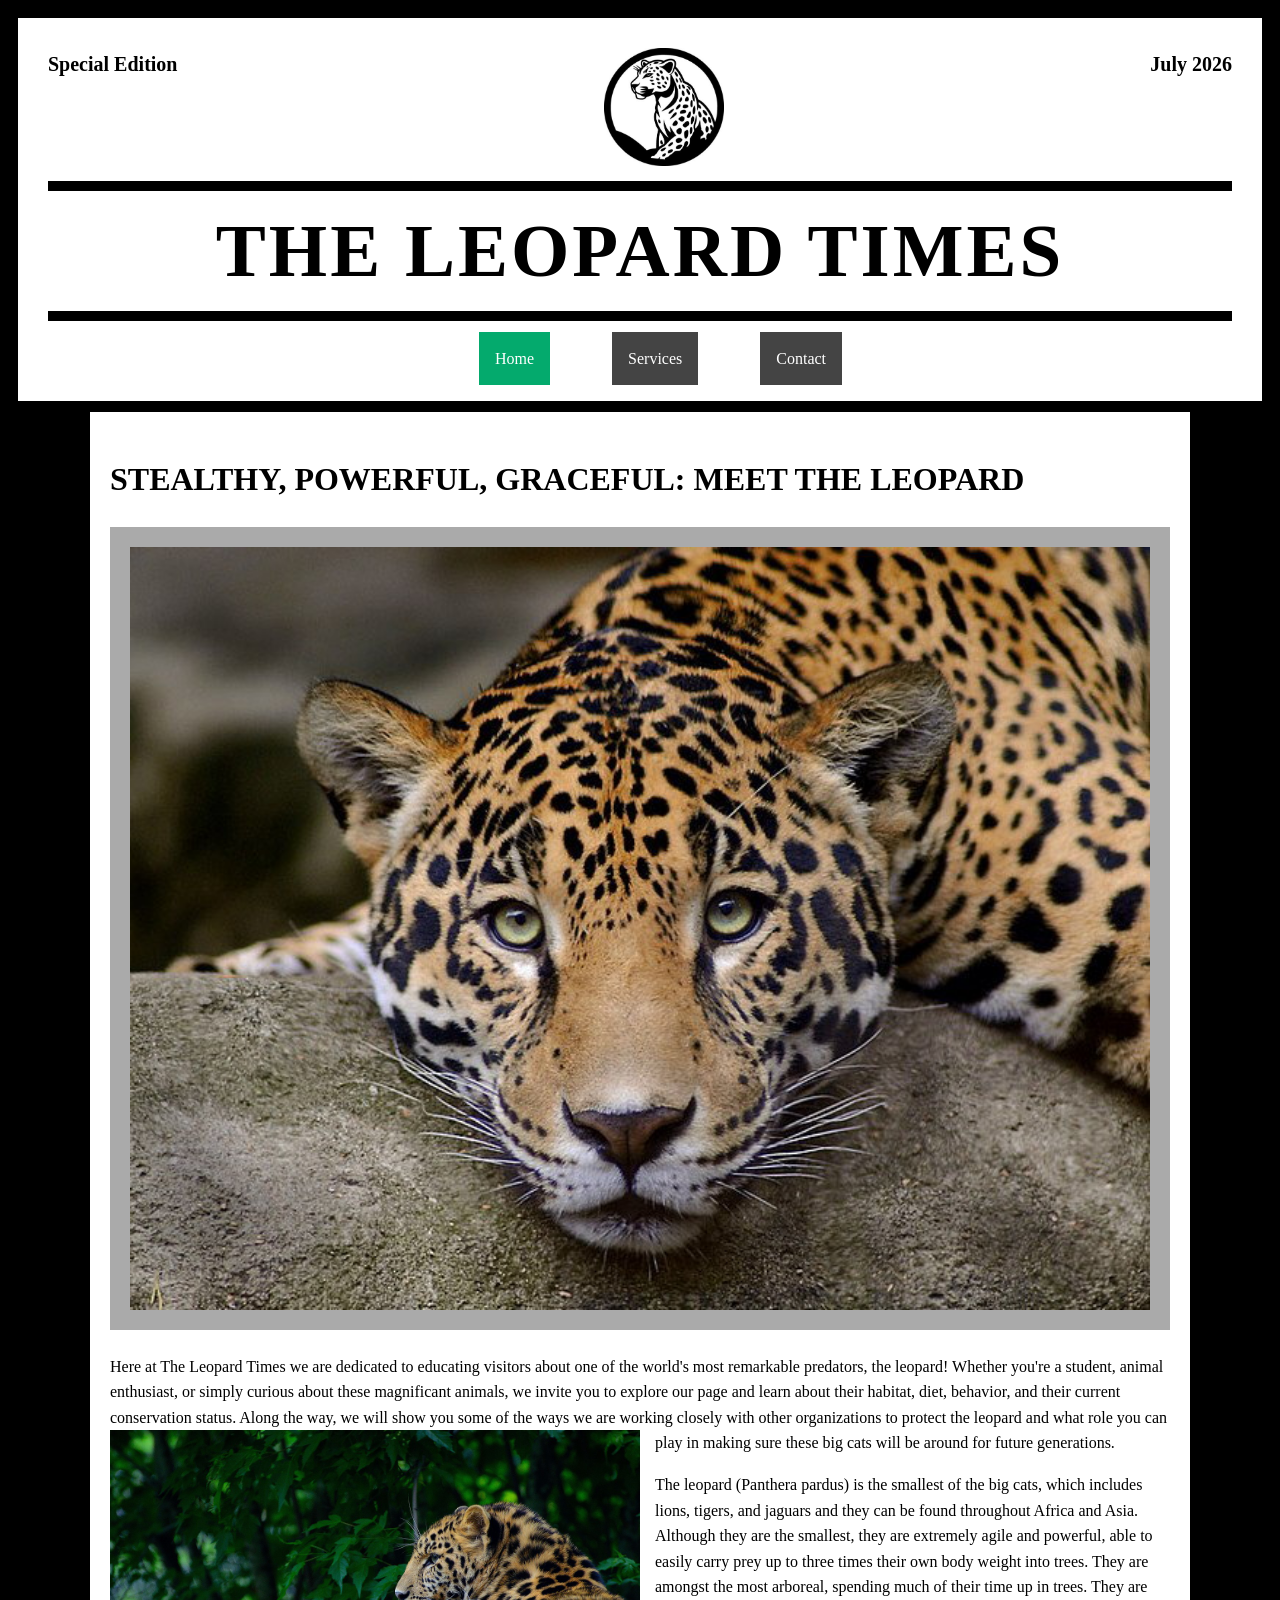
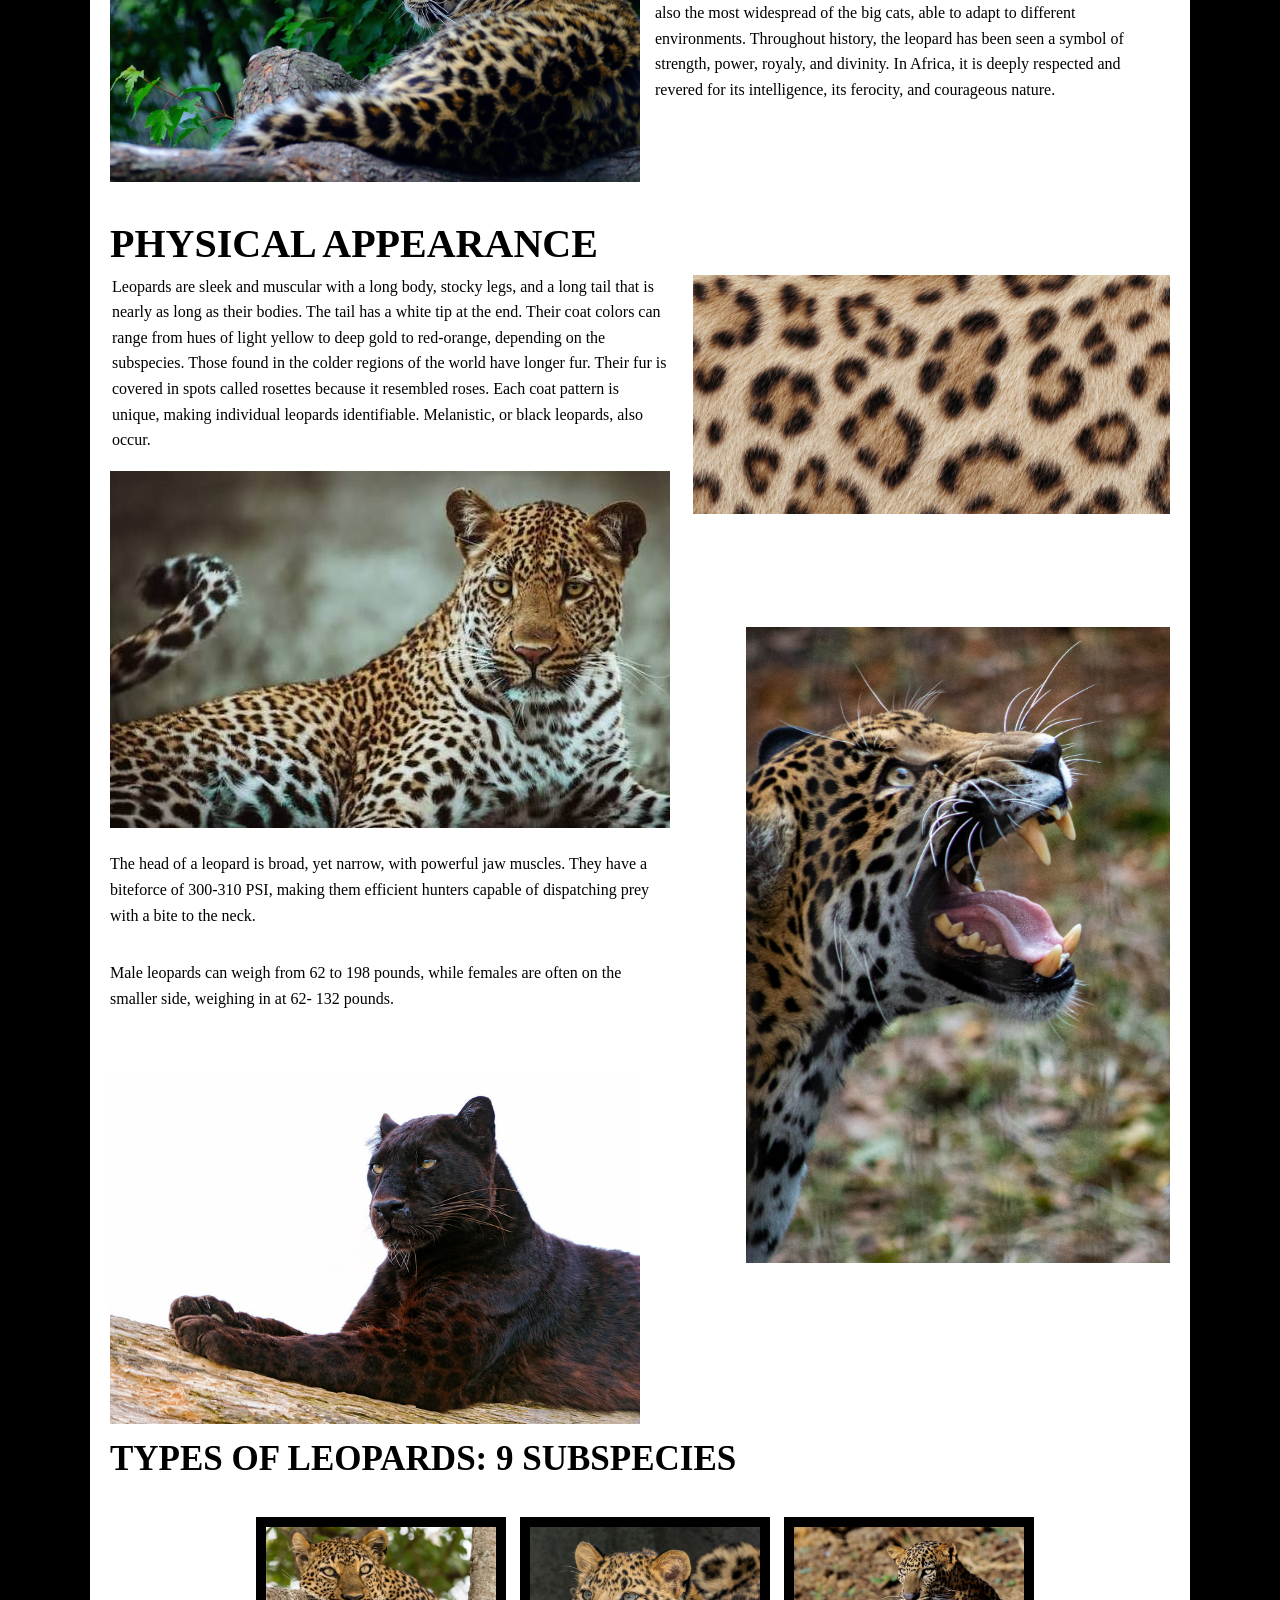
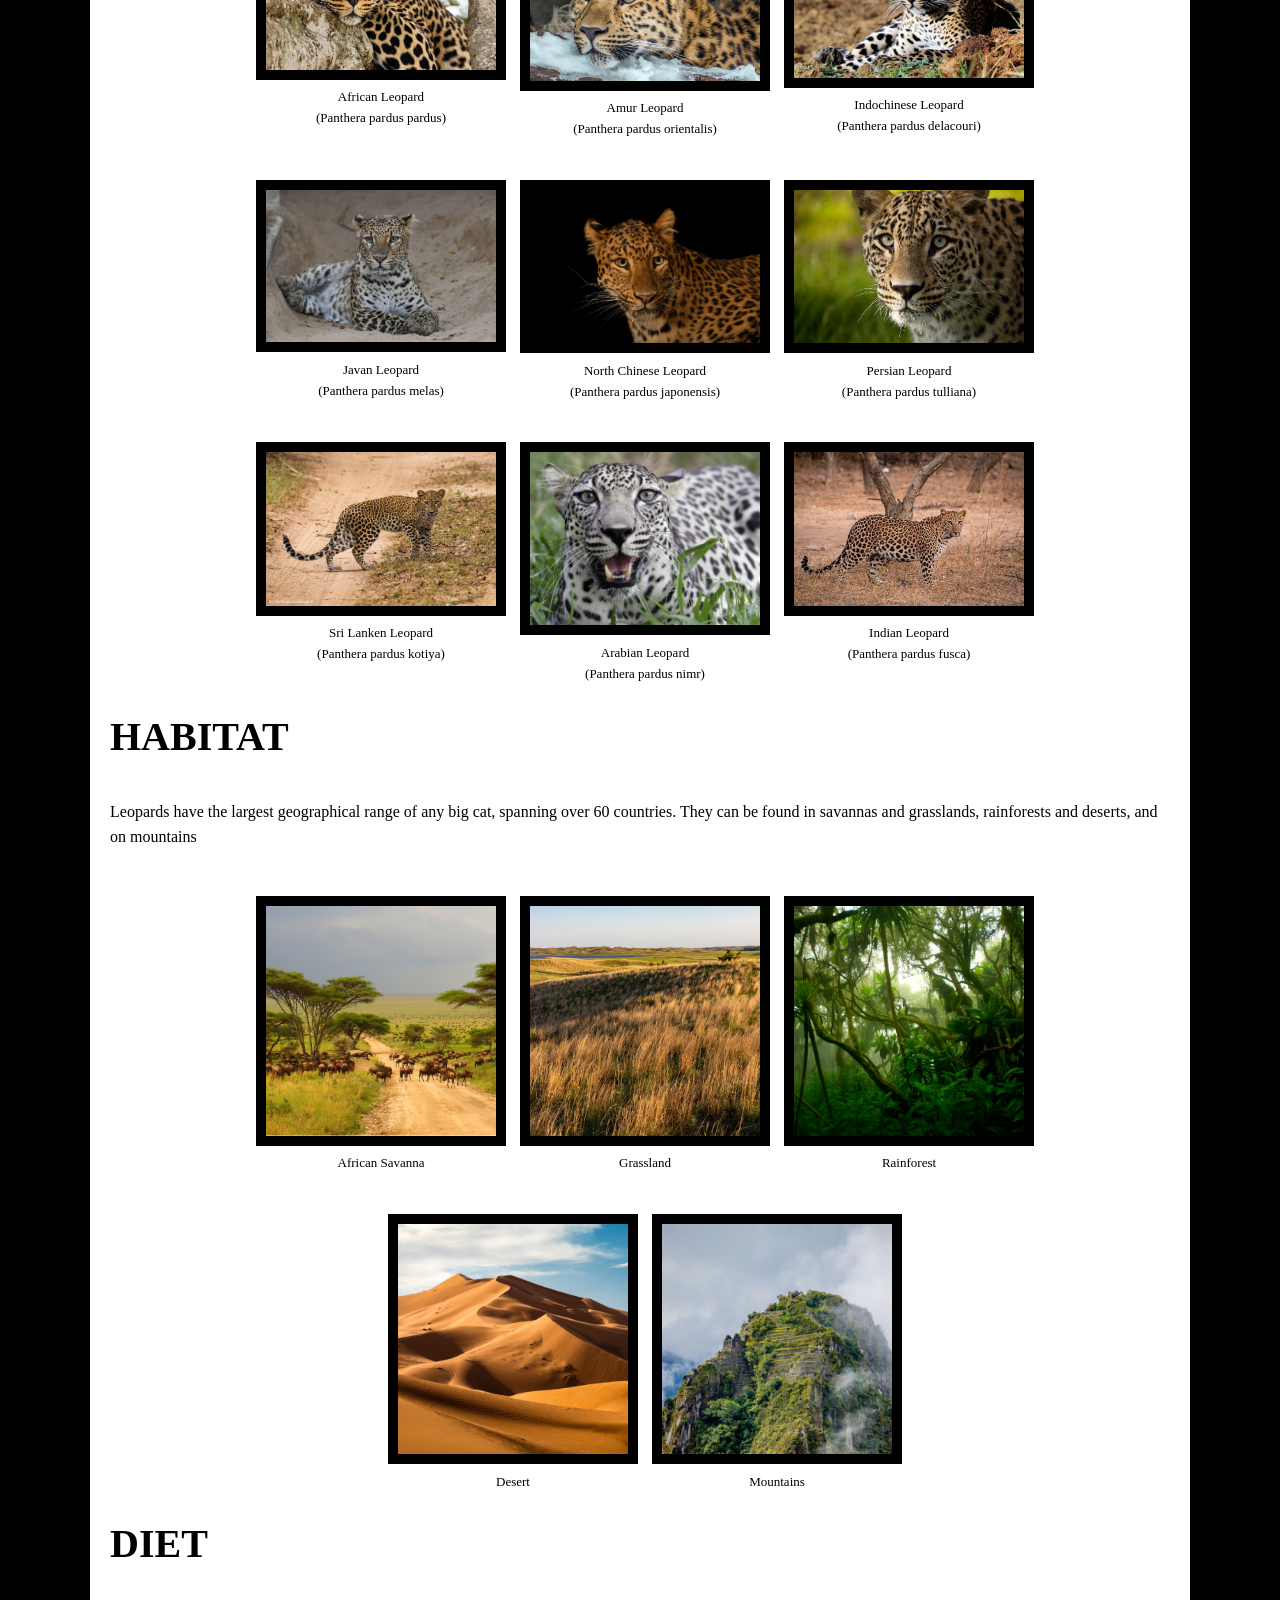
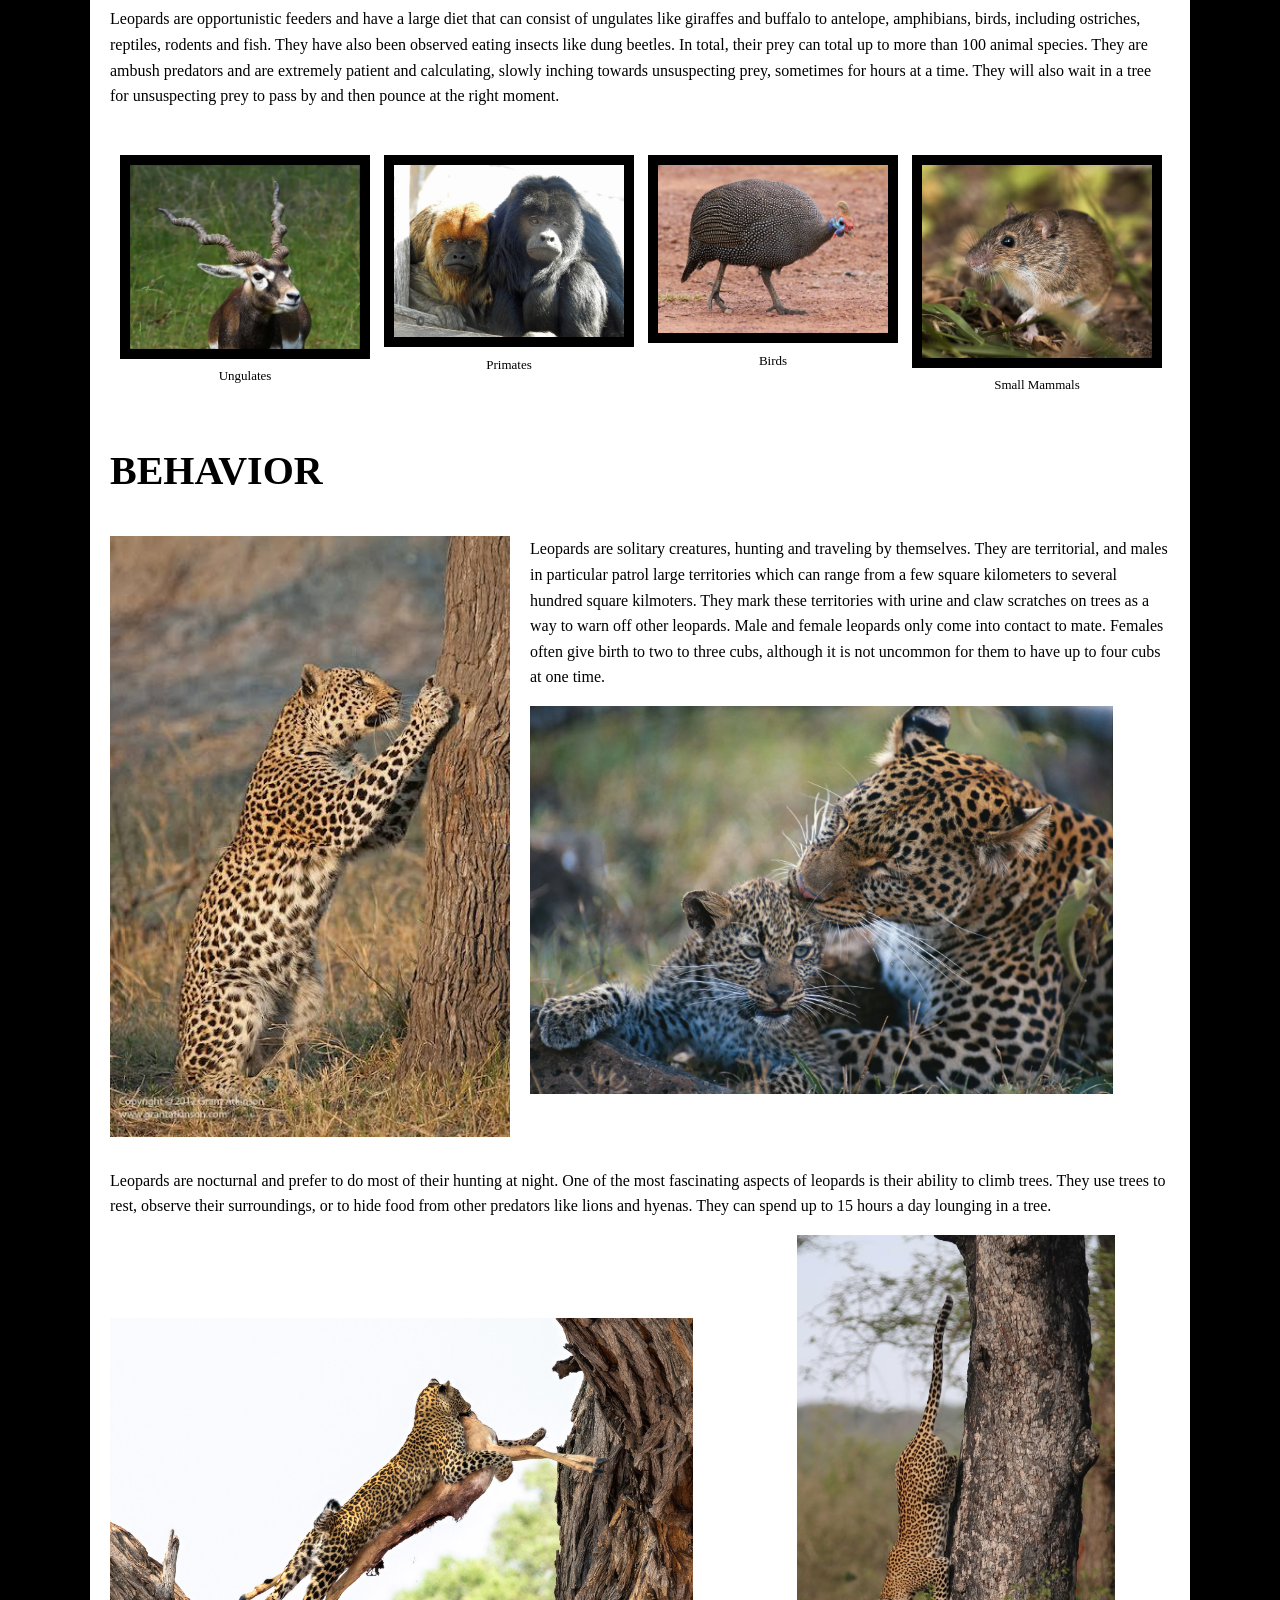
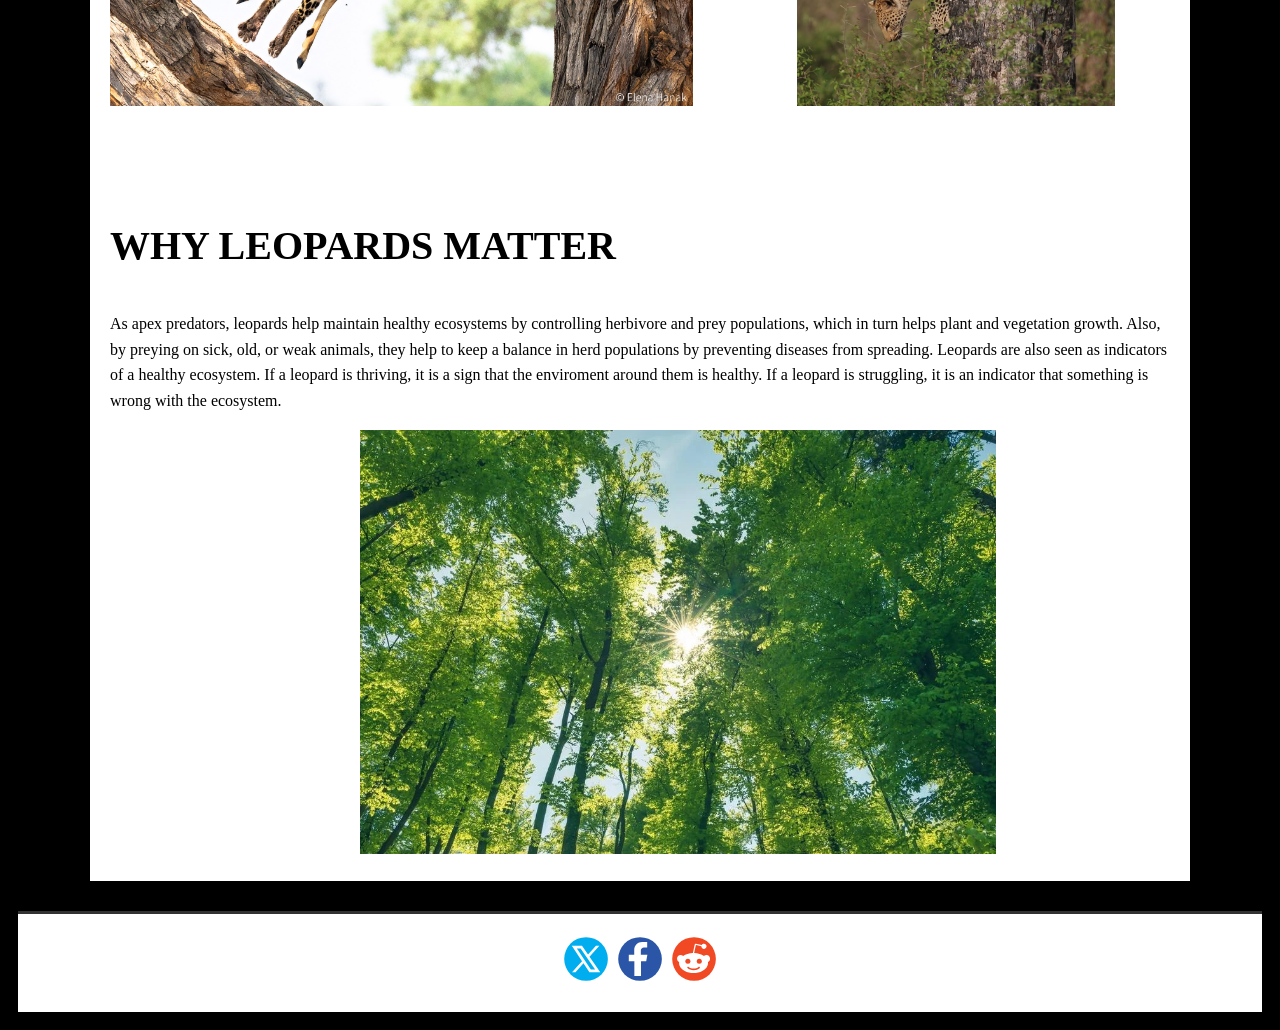
<file: index.html>
<!DOCTYPE html>
<html>
<head>
    
  <meta charset="UTF-8">
  <title>Leopard Website</title>
  <link rel="stylesheet" href="styles.css">
</head>

<body>

<header class="header">
    <h2 class="special">Special Edition</h2>
    <h2 class="date">July 2026</h2>
    <img class="leo-logo" src="images/VectorIconLeo.jpg">
    <h1 class="title">THE LEOPARD TIMES</h1>
</header>

<nav class="nav">
  <ul>
    <li><a class="active" href="index.html">Home</a></li>
    <li><a href="services.html">Services</a></li>
    <li><a href="contact.html">Contact</a></li>
  </ul>
</nav>

<main class="main">
     <h1> STEALTHY, POWERFUL, GRACEFUL: MEET THE LEOPARD</h1>
     <img class="headline-intro-image" src="images/IndianLeopard.jpg">
    
    
    <p> Here at The Leopard Times we are dedicated to educating visitors about one of the world's most remarkable predators, the leopard! Whether you're a student, animal enthusiast, or simply curious about these magnificant animals, we invite you to explore our page and learn about their habitat, diet, behavior, and their current conservation status. Along the way, we will show you some of the ways we are working closely with other organizations to protect the leopard and what role you can play in making sure these big cats will be around for future generations. 
   
<img class= "intro-image" src="images/AmurForest.jpg">
            
<p> The leopard (Panthera pardus) is the smallest of the big cats, which includes lions, tigers, and jaguars and they can be found throughout Africa and Asia. Although they are the smallest, they are extremely agile and powerful, able to easily carry prey up to three times their own body weight into trees. They are amongst the most arboreal, spending much of their time up in trees. They are also the most widespread of the big cats, able to adapt to different environments. Throughout history, the leopard has been seen a symbol of strength, power, royaly, and divinity. In Africa, it is deeply respected and revered for its intelligence, its ferocity, and courageous nature. 
    
    <h2 class="physical-appearance-title">PHYSICAL APPEARANCE</h2> 
    
    <p class="p-physical">Leopards are sleek and muscular with a long body, stocky legs, and a long tail that is nearly as long as their bodies. The tail has a white tip at the end. Their coat colors can range from hues of light yellow to deep gold to red-orange, depending on the subspecies. Those found in the colder regions of the world have longer fur. Their fur is covered in spots called rosettes because it resembled roses. Each coat pattern is unique, making individual leopards identifiable. Melanistic, or black leopards, also occur. </p>
    
    <img class="leo12" src="images/LeoAppearance.jpeg">
    <img class="fur-pattern" src="images/LeopardFurPattern.jpeg">
    
    <p class="p-physical-2">The head of a leopard is broad, yet narrow, with powerful jaw muscles. They have a biteforce of 300-310 PSI, making them efficient hunters capable of dispatching prey with a bite to the neck.</p> 
    <p class="p-physical-3">Male leopards can weigh from 62 to 198 pounds, while females are often on the smaller side, weighing in at 62- 132 pounds. </p>
    <img class="jaws" src="images/jaws.jpeg" alt="Jaws">
    <img class="blackleopard" src="images/Tambako.jpg" alt="Black Leopard">
    
    
  
    
   <!--SUBSPECIES START-->      
    
     <h2 class="subspecies-title">TYPES OF LEOPARDS: 9 SUBSPECIES</h2> 
    
    <div class="subspecies-gallery">
    <figure class="sub-item">
    <a href="https://www.jungledragon.com/specie/4109/african_leopard.html"><img class="sub-image" src="images/AfricanLeopard.webp" alt="africanleopard"></a><figcaption>African Leopard<br>(Panthera pardus pardus)</figcaption>
    </figure>
        
        
           <figure class="sub-item">
        <a href="https://www.jungledragon.com/specie/269/amur_leopard.html"><img class="sub-image" src="images/AmurLeopard.jpg" alt="amurleopard"></a>
        <figcaption>Amur Leopard<br>(Panthera pardus orientalis)</figcaption>
        </figure>
        
      <figure class="sub-item">
          <a href="https://en.wikipedia.org/wiki/Indochinese_leopard"><img class="sub-image" src="images/IndoChineseLeopard.jpg" alt="indochineseleopard"></a><figcaption>Indochinese Leopard<br>(Panthera pardus delacouri) </figcaption></figure>
    
    <figure class="sub-item">
    <a href="https://en.wikipedia.org/wiki/Javan_leopard"><img class="sub-image" src="images/JavanLeopard.jpeg" alt="javanleopard"></a><figcaption>Javan Leopard<br>(Panthera pardus melas)</figcaption>
    </figure>
    
  
    <figure class="sub-item">
        <a href="https://zooszeged.hu/en/north-chinese-leopard/"><img class="sub-image" src="images/NorthChineseLeopard.jpg" alt="northchineseleopard"></a>
    <figcaption>North Chinese Leopard<br>(Panthera pardus japonensis)</figcaption>
    </figure>
    
   <figure class="sub-item"> 
       <a href="https://en.wikipedia.org/wiki/Panthera_pardus_tulliana"><img class="sub-image" src="images/PersianLeopard.jpeg" alt="persianleopard"></a>
    <figcaption>Persian Leopard<br>(Panthera pardus tulliana)</figcaption>
    </figure>
       
       
   <figure class="sub-item">     
  <a href="https://en.wikipedia.org/wiki/Sri_Lankan_leopard"><img class="sub-image" src="images/SriLankanLeopard.webp" alt="srilankanleopard"></a>
        <figcaption>Sri Lanken Leopard<br>(Panthera pardus kotiya)</figcaption>
    </figure>
        
        <figure class="sub-item">  
    <a href="https://www.jungledragon.com/specie/34278/arabian_leopard.html"><img class="sub-image" src="images/ArabianLeopard.webp" alt="arabianleopard"></a>
    <figcaption>Arabian Leopard<br>(Panthera pardus nimr)</figcaption>
    </figure>
    
       <figure class="sub-item">  
    <a href="https://www.jungledragon.com/specie/2795/indian_leopard.html"><img class="sub-image" src="images/IndianLeopardHab.webp" alt="indianleopard"></a>
    <figcaption>Indian Leopard<br> (Panthera pardus fusca)</figcaption>
    </figure>
         </div>  
    
<!--SUBSPECIES END-->
    
    
    

    
    <!--HABITAT START-->
    
    <h2 class="habitat-title">HABITAT</h2>
    <p class="p-habitat">Leopards have the largest geographical range of any big cat, spanning over 60 countries. They can be found in savannas and grasslands, rainforests and deserts, and on mountains</p>
    
    <div class="habitat-gallery">
    <figure class="hab-item">
    <a href="https://en.wikipedia.org/wiki/Savanna"><img class="hab-image" src="images/AfricanSavanna.jpg" alt="africansavanna"></a><figcaption>African Savanna</figcaption>
    </figure>
        
        
       <figure class="hab-item">
          <a href="https://en.wikipedia.org/wiki/Grassland"><img class="hab-image" src="images/Grassland.webp"></a><figcaption>Grassland </figcaption></figure>
        
      <figure class="hab-item">
          <a href="https://en.wikipedia.org/wiki/Rainforest"><img class="hab-image" src="images/Tropical_Cloud.jpg"></a><figcaption>Rainforest</figcaption></figure>
    
    <figure class="hab-item">
    <a href="https://en.wikipedia.org/wiki/Desert"><img class="hab-image" src="images/Dunes.avif" alt="desert"></a><figcaption>Desert</figcaption>
    </figure>
    
  
    <figure class="hab-item">
        <a href="https://en.wikipedia.org/wiki/Mountain"><img class="hab-image" src="images/ChrisM.jpg" alt="mountains"></a>
    <figcaption>Mountains</figcaption>
    </figure>
    
   
 </div>

<!--HABITAT END--> 
    
 <!--DIET START-->  
    <h2 class="diet-title">DIET</h2>
    
    
    <p class="p-diet">Leopards are opportunistic feeders and have a large diet that can consist of ungulates like giraffes and buffalo to antelope, amphibians, birds, including ostriches, reptiles, rodents and fish. They have also been observed eating insects like dung beetles. In total, their prey can total up to more than 100 animal species. They are ambush predators and are extremely patient and calculating, slowly inching towards unsuspecting prey, sometimes for hours at a time. They will also wait in a tree for unsuspecting prey to pass by and then pounce at the right moment.</p>
    
    <figure class="diet-item">
        <a href="https://en.wikipedia.org/wiki/Ungulate"><img class="diet-image" src="images/Ungulate.jpg" alt="ungulates"></a>
    <figcaption>Ungulates</figcaption>
    </figure>
    
    <figure class="diet-item">
        <a href="https://en.wikipedia.org/wiki/Primate"><img class="diet-image" src="images/HowlerMonk.jpeg" alt="primates"></a>
    <figcaption>Primates</figcaption>
    </figure>
    
    <figure class="diet-item">
        <a href="https://en.wikipedia.org/wiki/Bird"><img class="diet-image" src="images/HelmetedGuineaFowl.webp" alt="birds"></a>
    <figcaption>Birds</figcaption>
    </figure>
    
    <figure class="diet-item">
        <a href="https://en.wikipedia.org/wiki/Small_mammal"><img class="diet-image" src="images/LeoMouseFood.jpeg" alt="smallmammals"></a>
    <figcaption>Small Mammals</figcaption>
    </figure>
    
    
    
    <!--DIET END-->   
    
    <!--BEHAVIOR START-->  
    <h2 class="behavior-title">BEHAVIOR</h2>
    
    <img class="behavior-image2" src="images/TreeScratchLeo.jpeg">
    
    <p class="p-behavior">Leopards are solitary creatures, hunting and traveling by themselves. They are territorial, and males in particular patrol large territories which can range from a few square kilometers to several hundred square kilmoters. They mark these territories with urine and claw scratches on trees as a way to warn off other leopards. Male and female leopards only come into contact to mate. Females often give birth to two to three cubs, although it is not uncommon for them to have up to four cubs at one time.</p>
    
    <img class="behavior-image3" src="images/LeopardCub.webp">
        
    <p>Leopards are nocturnal and prefer to do most of their hunting at night. One of the most fascinating aspects of leopards is their ability to climb trees. They use trees to rest, observe their surroundings, or to hide food from other predators like lions and hyenas. They can spend up to 15 hours a day lounging in a tree. </p>
    
    <img class="behavior-image1" src="images/ElenaHanak.jpg">
    
    <img class="prowl-leo" src="images/LeoDownTree.avif">
    
    
    
     <!--BEHAVIOR END-->  
    
    <h2 class="matter-title">WHY LEOPARDS MATTER</h2>
    <p class="p-matter"> As apex predators, leopards help maintain healthy ecosystems by controlling herbivore and prey populations, which in turn helps plant and vegetation growth. Also, by preying on sick, old, or weak animals, they help to keep a balance in herd populations by preventing diseases from spreading. Leopards are also seen as indicators of a healthy ecosystem. If a leopard is thriving, it is a sign that the enviroment around them is healthy. If a leopard is struggling, it is an indicator that something is wrong with the ecosystem. </p>
    
    <img class="healthyeco" src="images/Trees.webp">
 </main>
    
<!--FOOTER START-->

<footer class="footer">
 <a href="https://x.com/home"><img class="logo" src="images/X.svg"></a>
   <a href="https://www.facebook.com/christina.hernandez.488598"><img class="logo" src="images/Fb.svg"></a>
    <a href="https://www.reddit.com/user/MindlessMode8254/"><img class="logo" src="images/Reddit.svg"></a>
</footer>
    
<!--FOOTER END-->
    
</body>
</html>
</file>
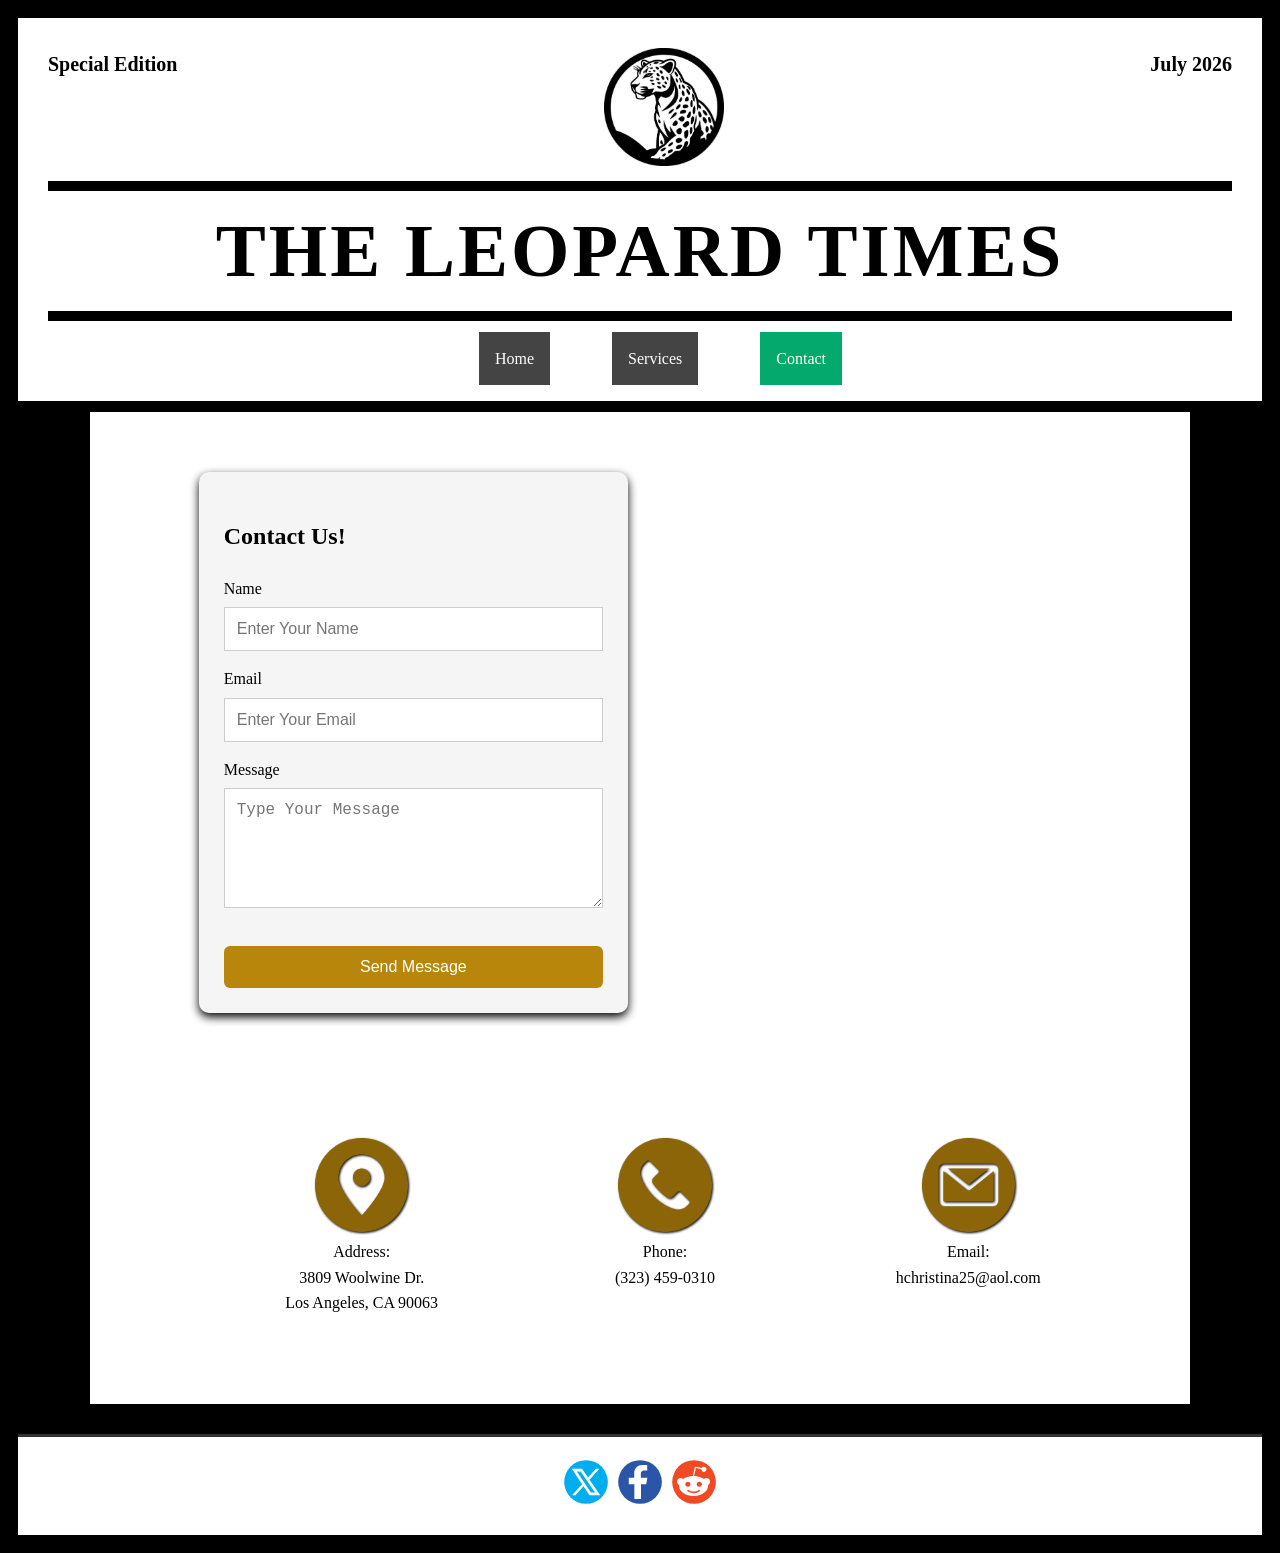
<file: contact.html>
<!DOCTYPE html>
<html>
<head>
    
  <meta charset="UTF-8">
  <title>Leopard Website</title>
  <link rel="stylesheet" href="styles.css">
</head>

<body>

<header class="header">
    <h2 class="special">Special Edition</h2>
    <h2 class="date">July 2026</h2>
    <img class="leo-logo" src="images/VectorIconLeo.jpg" alt="leopard times logo">
    <h1 class="title">THE LEOPARD TIMES</h1>
</header>

<nav class="nav">
  <ul>
    <li><a href="index.html">Home</a></li>
    <li><a href="services.html">Services</a></li>
    <li><a class="active" href="contact.html">Contact</a></li>
  </ul>
</nav>

    
    <main class="main">
    
    <section class="contact-section">
    <div class="contact-form">
        <h2>Contact Us!</h2>
        <form>
        <label>Name</label><br>
            <input type="name" placeholder="Enter Your Name"><br>
        <label>Email</label><br>
            <input type="email" placeholder="Enter Your Email"><br>
            <label>Message</label><br>
            <textarea placeholder="Type Your Message"></textarea><br>
            <button type="submit">Send Message</button>
        </form>
        </div>
        
        <div class="map">
        <iframe src="https://www.google.com/maps/embed?pb=!1m18!1m12!1m3!1d3305.573374627037!2d-118.18307820000004!3d34.05481320000001!2m3!1f0!2f0!3f0!3m2!1i1024!2i768!4f13.1!3m3!1m2!1s0x80c2c5ed282fe9ed%3A0x11908cb4c35819f2!2s3809%20Woolwine%20Dr%2C%20Los%20Angeles%2C%20CA%2090063!5e0!3m2!1sen!2sus!4v1783727240737!5m2!1sen!2sus" width="500" height="550" style="border:0;" allowfullscreen="" loading="lazy" referrerpolicy="strict-origin-when-cross-origin"></iframe>
        
        </div>
</section>
        
        <div class="info-container">
        <div class="info-row">
            <div class="column-one">
                
            <img class="icon" src="images/HomeGPS.png"><br>
            Address:<br> 3809 Woolwine Dr.<br> Los Angeles, CA 90063
            
            </div>
            <div class="column-two">
                <img class="icon" src="images/PhoneIcon.png"><br>
            Phone:<br> (323) 459-0310</div>
            <div class="column-three">
                <img class="icon" src="images/EmailIcon.png"><br>
            Email:<br> hchristina25@aol.com</div>
        </div>
            </div>
</main>
</body>
    
    <footer class="footer">
<a href="https://x.com/home"><img class="logo" src="images/X.svg"></a>
   <a href="https://www.facebook.com/christina.hernandez.488598"><img class="logo" src="images/Fb.svg"></a>
    <a href="https://www.reddit.com/user/MindlessMode8254/"><img class="logo" src="images/Reddit.svg"></a>
</footer>
    
    
    
</html>
</file>
<file: styles.css>
* {
  box-sizing: border-box;
}

body {
font-family: Rockwell, serif;
background-color: black; 
line-height: 1.6;
padding: 10px;
}

/*===========================
           HEADER
===========================*/

.header {
background-color: white;
text-align: center;
padding: 30px;
}

.special{
float: left;
margin: 0;
font-size: 20px;
}

.date{
float: right;
margin: 0;
font-size: 20px;
}

.leo-logo{
display: block;
width: 120px;
margin: 0 auto;
}
.title{
text-align: center;
font-size: 75px;
border-top: 10px solid black;
border-bottom: 10px solid black;
margin-top: 15px; 
letter-spacing: 3px;
}

/*===========================
           NAVIGATION
===========================*/

.nav{
display: flex;
justify-content: center;
}
.nav ul {
list-style: none;
margin-top: -80px;
padding: 0;
display: flex;
justify-content: center;
}

.nav li {
margin: 10px;
margin-left: 50px;
padding: 0;
border: 1px solid white;
background: #444;
}

.nav ul li:last-child {
  border-right: none;
}

.nav ul li a {
display: block;
color: white;
text-align: center;
padding: 14px 16px;
text-decoration: none;
}

.nav ul li a:hover:not(.active) {
background-color: yellowgreen;
}

.nav ul li a.active {
background-color: #04AA6D;
}
/*===========================
           MAIN CONTENT
===========================*/

.main {
max-width: 1100px;
margin: auto;
padding: 20px;
background: white;
clear: both;
}

/*===========================
          BOXES
===========================*/

.box {
background: white;
margin: 20px 0;
padding: 20px;
border: 2px solid #333;
border-radius: 10px;
}


/*===========================
       INTRO SECTION
===========================*/

.headline-intro-image{
background-color: #aaa;
width: 100%;
padding: 20px;
}

.intro-image{
width: 50%; 
float: left;
margin-right: 15px;
margin-bottom: 10px;
}


/*===========================
       PHYSICAL APPEARANCE
===========================*/
.physical-appearance-title{
display: block;
clear: both;
font-size: 40px;
margin-bottom: -20px;
padding-top: 20px;

}

.p-physical{
text-align: left;
margin-right: 500px;
padding: 2px;
}

.p-physical-2{
float: left;
margin-right: 500px;
   
}

.p-physical-3{
float: left;
margin-right: 500px;
}

.phy-feat{
margin-left: 300px; 
}

.blackleopard{
width: 50%;
margin-top: -200px;
}

.fur-pattern{
width: 45%;
float: right;
margin-left: 55px;
margin-top: -560px;
}

.jaws{
width: 40%;
margin-top: -400px;
margin-left: 60%;
}


/*===========================
          SUBSPECIES 
===========================*/
.subspecies-title{
margin-top: auto;
margin-bottom: 0;
font-size: 35px;
}


.subspecies{
width: 35%;
}


.sub-item{
display: inline-block;
vertical-align: top;
margin: 30px 10px 10px;
margin-right: 0px;
text-align: center;
width: 250px;
justify-content: center;
float: none;
color: black;
}

.sub-image{
width: 100%;
height: auto;
border: 10px solid black;
}



.subspecies-gallery{
width: 90%;
margin: 0 auto;
text-align: center;
}


/*===========================
          BEHAVIOR 
===========================*/

.behavior-title{
font-size: 40px;
}

.behavior-img {
display: block;
margin: 20px auto;
width: 60%;
border: 2px solid #333;
border-radius: 5px;
}

.behavior-image1{
width: 55%;
height: auto;
}

.behavior-image2{
float: left;
width: 400px;
margin-right: 20px;
margin-bottom: 10px;
}

.behavior-image3{
width: 55%;
height: auto;
padding-bottom: 50px
}

.prowl-leo{
width: 30%;
margin-left: 100px;
}

/*===========================
          HABITAT 
===========================*/
.habitat-title{
font-size: 40px;
margin-top: 10px;
margin-bottom: 30px
}

.habitat-gallery{
width: 90%;
margin: 0 auto;
text-align: center;

}

.hab-item{
display: inline-block;
vertical-align: top;
margin: 30px 10px 10px;
margin-right: 0px;
text-align: center;
width: 250px;
justify-content: center;
float: none;
color: black;
} 

.hab-image{
width: 100%;
height: auto;
border: 10px solid black;  
}

/*===========================
           DIET 
===========================*/

.diet-title{
font-size: 40px;
margin-top: 10px;
margin-bottom: 30px
}

.diet-item{
display: inline-block;
vertical-align: top;
margin: 30px 10px 10px;
margin-right: 0px;
text-align: center;
width: 250px;
justify-content: center;
float: none;
color: black;
}

.diet-image{
border: 10px solid black;
width: 100%;
height: auto;
margin: 0 auto;
text-align: center; 
    
}

/*===========================
         SERVICES PAGE
===========================*/

.media-row {
display: flex;
gap: 20px;
align-items: flex-start;
}

.grid {
display: flex;
gap: 20px;
justify-content: center;
}

.card {
padding: 4px;
width: 55%;
align: left;
background: #fafafa;
}

.card img {
width: 100%;
  
}

button {
background-color: #04AA6D;
border: none;
color: black;
padding: 15px 32px;
cursor: pointer;
}

.button2 {
margin-left: 150px;
    
}

.deforestation{
width: 50%;
display: block;
justify-content: right;
}

.safarileo {
width: 90%;
margin: 40px 22px 12px;
}

a:link {
color: green;
background-color: transparent;
text-decoration: none;
}

figcaption{
font-size: 13px;
}

/*===========================
          CONTACT PAGE 
===========================*/

.contact-section{
width: 90%;
margin: 40px auto;
text-align: center;
}

.contact-form, .map{
display: inline-block;
vertical-align: top;
}

.contact-form{
width: 45%;
padding: 25px;
background: #f5f5f5;
border-radius: 10px;
box-shadow: 0 4px 10px rgba(0,0,0,2);
text-align: left;
margin-right: 20px;
}

.map{
width: 45%;
    
}

.contact-form input, .contact-form textarea{
width: 100%;
padding: 12px;
margin-top: 6px;
margin-bottom: 15px;
border: 1px solid #ccc;
box-sizing: border-box;
font-size: 16px;
}

.contact-form textarea{
height: 120px;
resize: vertical;
}

.contact-form button{
width: 100%;
padding: 12px;
background: #b8860b;
color: white;
border: none;
border-radius: 6px;
font-size: 16px;
cursor: pointer;
}

.contact-form button:hover{
background: #8b6508;
}

.map iframe{ 
border-radius: 10px;
box-shadow: 0 4px 10px rgba (0,0,0,2)
}

.info-row{
display: flex;
}


.info-container{
margin-left: 50px;
padding: 50px;
}

.icon{
width:35%;
filter: drop-shadow(1px 1px 1px);
}

.column-one{
text-align: center;
border: 2px solid white;
padding: 12px;
margin: 4px;    
    
}
.column-two{
text-align: center;
border: 2px solid white;
padding: 12px;
margin: 4px;
}

.column-three{
text-align: center;
border: 2px solid white;
padding: 12px;
margin: 4px;
    
}

.left-column{
width: 100%;
}

/*===========================
        WHY THEY MATTER
===========================*/

.matter-title{
    margin-top: 100px;
font-size: 40px;
}

.healthyeco{
width: 60%;
    margin-left: 250px;
}

/*===========================
          FOOTER
===========================*/

.footer {
clear: both;
text-align: center;
padding: 20px;
margin-top: 30px;
border-top: 3px solid #333;
background: white;
}

.logo{
width: 50px;
}

button {
margin-top: 15px;
}
</file>
